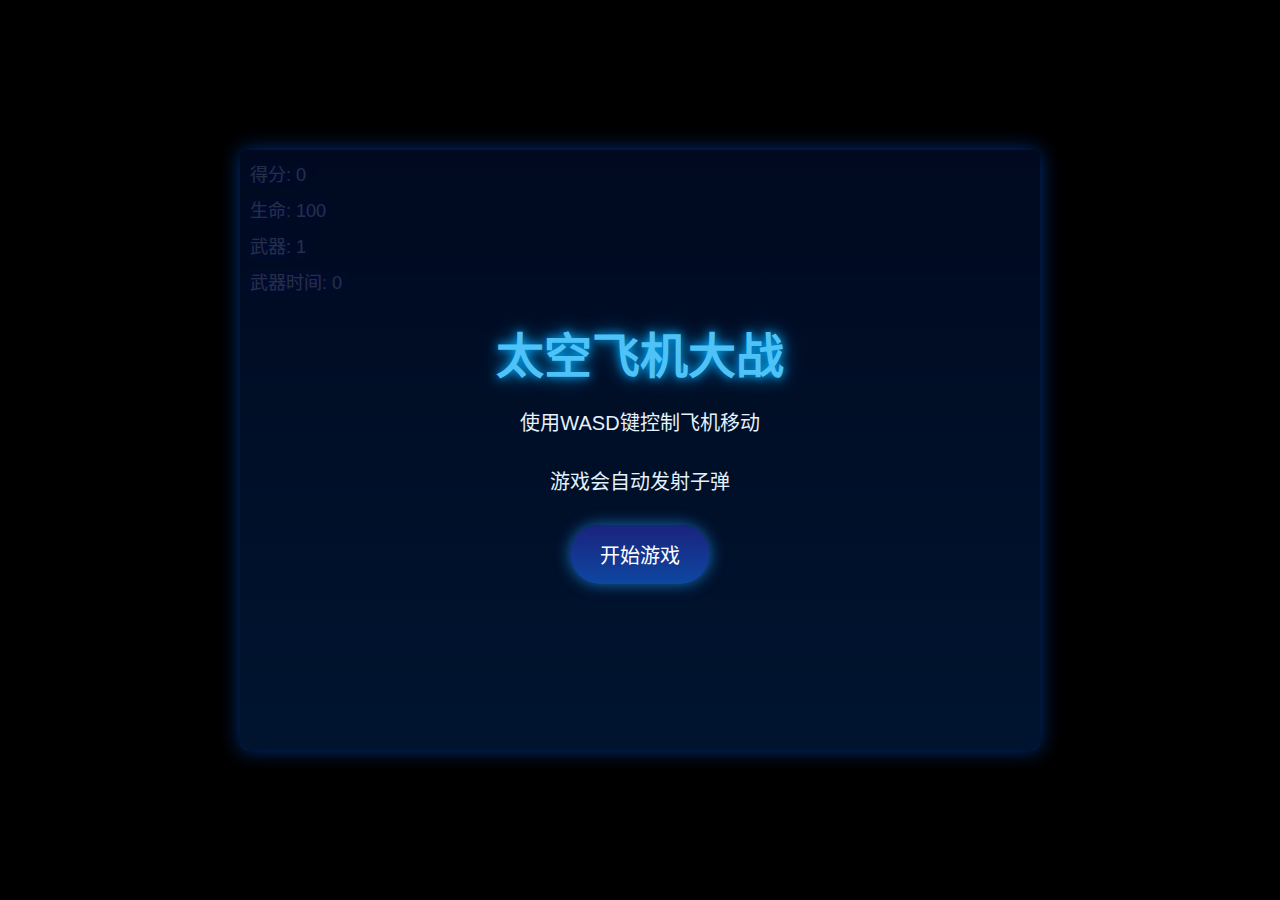
<file: index.html>
<!DOCTYPE html>
<html lang="zh-CN">
<head>
  <meta charset="UTF-8" />
  <meta name="viewport" content="width=device-width, initial-scale=1.0, user-scalable=no">
  <title>太空飞机大战</title>
  <link rel="stylesheet" href="style.css" />
</head>
<body>
  <div id="game-container">
    <canvas id="game-canvas" width="800" height="600"></canvas>
    
    <!-- 游戏界面 -->
    <div id="game-ui">
      <div id="score">得分: <span id="score-value">0</span></div>
      <div id="lives">生命: <span id="lives-value">100</span></div>
      <div id="weapon-level">武器: <span id="weapon-level-value">1</span></div>
      <div id="weapon-timer">武器时间: <span id="weapon-timer-value">0</span></div>
    </div>
    
    <!-- 开始界面 -->
    <div id="start-screen" class="screen">
      <h1>太空飞机大战</h1>
      <p>使用WASD键控制飞机移动</p>
      <p>游戏会自动发射子弹</p>
      <button id="start-btn">开始游戏</button>
    </div>
    
    <!-- 暂停界面 -->
    <div id="pause-screen" class="screen hidden">
      <h1>游戏暂停</h1>
      <button id="resume-btn">继续游戏</button>
    </div>
    
    <!-- 游戏结束界面 -->
    <div id="game-over-screen" class="screen hidden">
      <h1>游戏结束</h1>
      <p>最终得分: <span id="final-score">0</span></p>
      <button id="restart-btn">重新开始</button>
    </div>
  </div>
  
  <!-- 音频元素 - 使用Web Audio API生成音效 -->
  <audio id="bgm" loop>
    <source src="https://assets.mixkit.co/music/preview/mixkit-gaming-background-155.mp3" type="audio/mpeg">
  </audio>

  <script src="script.js"></script>
</body>
</html>
</file>
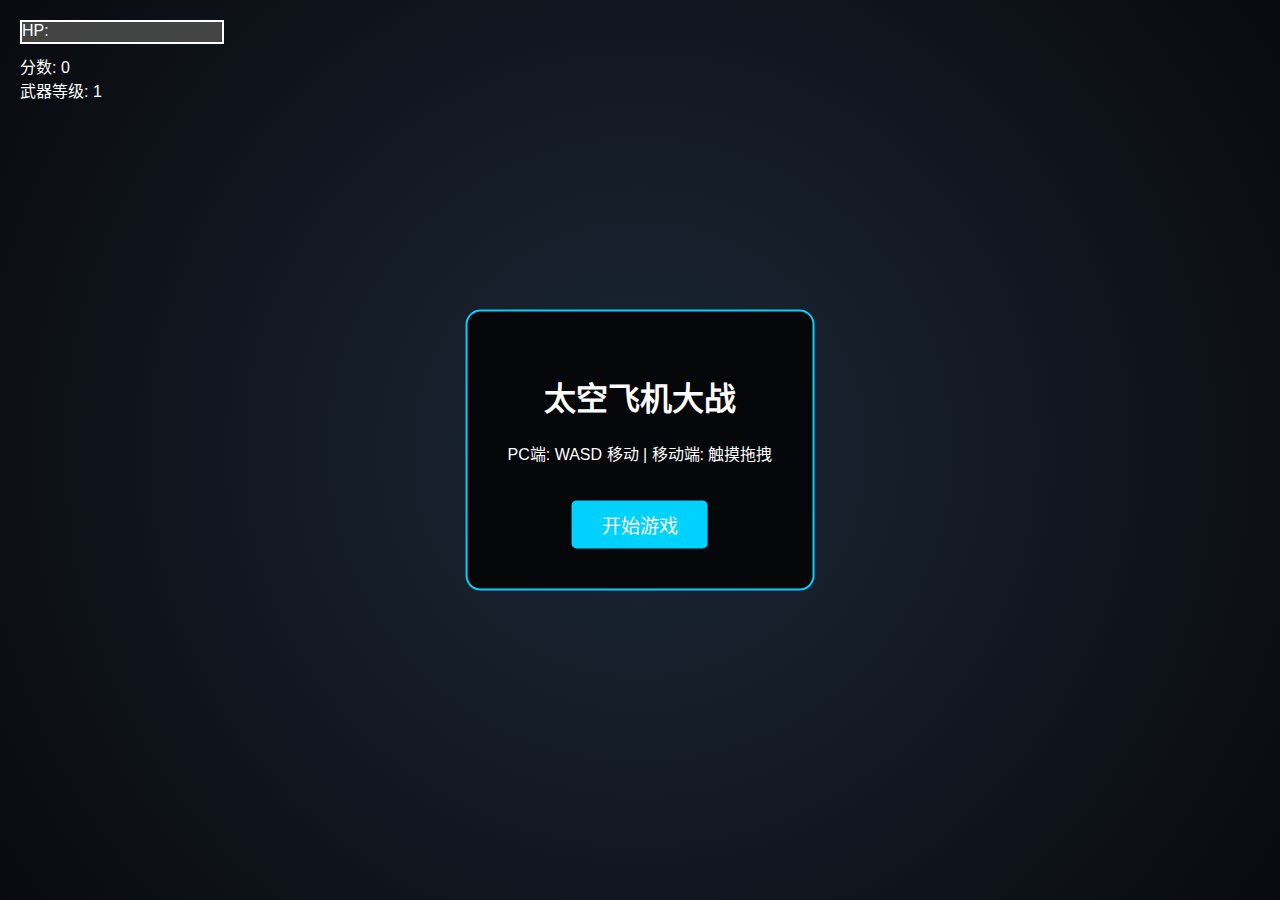
<file: Gemini3-fast/index.html>
<!DOCTYPE html>
<html lang="zh-CN">

<head>
    <meta charset="UTF-8">
    <meta name="viewport" content="width=device-width, initial-scale=1.0, maximum-scale=1.0, user-scalable=no">
    <title>太空飞机大战 - AI版</title>
    <link rel="stylesheet" href="style.css">
</head>

<body>
    <div id="game-container">
        <canvas id="gameCanvas"></canvas>

        <div id="ui-layer">
            <div class="stats">
                <div id="hp-bar-container">HP: <div id="hp-bar">
                        <div id="hp-fill"></div>
                    </div>
                </div>
                <div id="score-display">分数: 0</div>
                <div id="weapon-display">武器等级: 1</div>
            </div>

            <div id="start-screen" class="overlay">
                <h1>太空飞机大战</h1>
                <p>PC端: WASD 移动 | 移动端: 触摸拖拽</p>
                <button id="start-btn">开始游戏</button>
            </div>

            <div id="game-over-screen" class="overlay hidden">
                <h1>游戏结束</h1>
                <p id="final-score">最终分数: 0</p>
                <button id="restart-btn">重新开始</button>
            </div>
        </div>
    </div>
    <script src="script.js"></script>
</body>

</html>
</file>
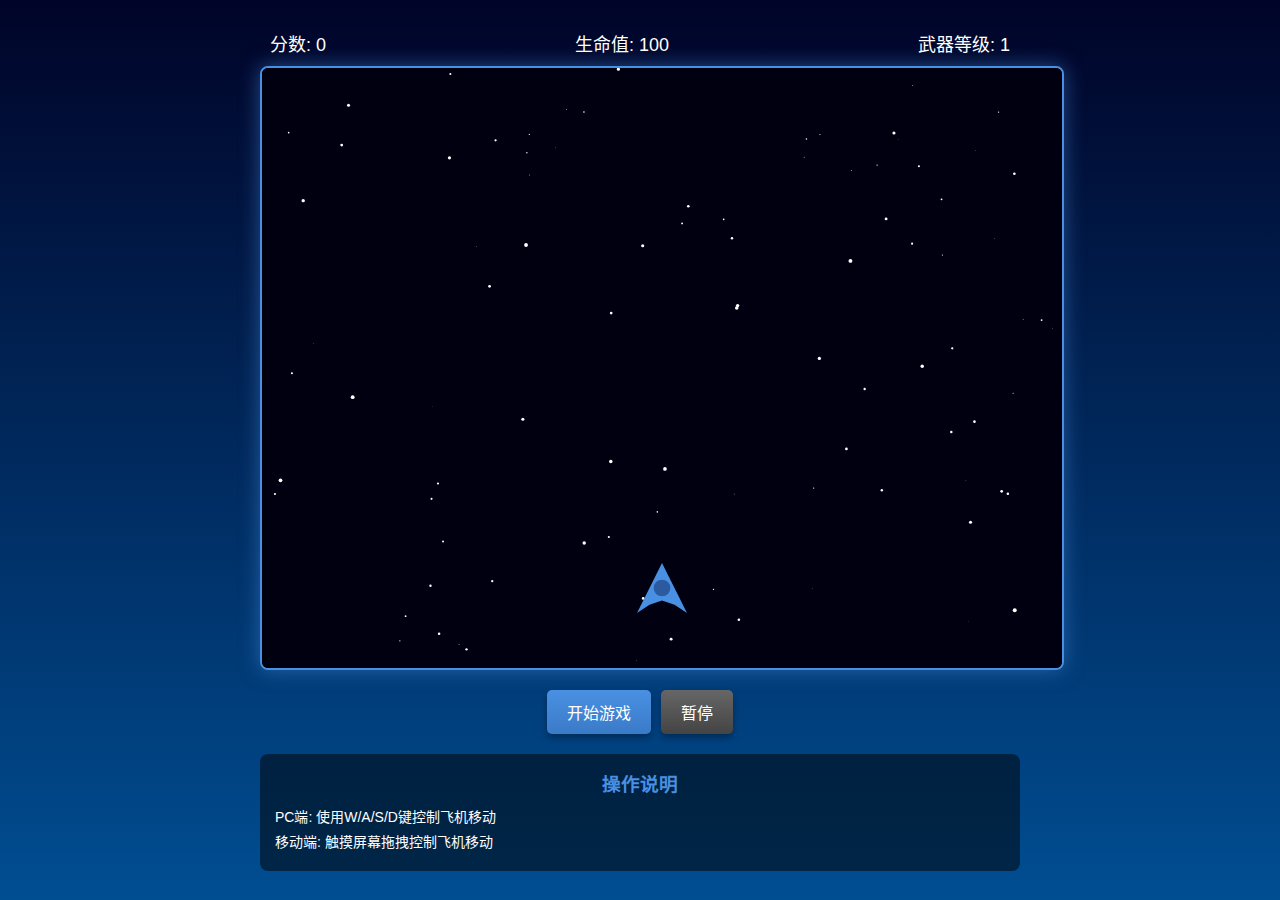
<file: GLM4.7/index.html>
<!DOCTYPE html>
<html lang="zh-CN">
<head>
    <meta charset="UTF-8">
    <meta name="viewport" content="width=device-width, initial-scale=1.0">
    <title>太空飞机大战</title>
    <link rel="stylesheet" href="style.css">
</head>
<body>
    <div class="game-container">
        <div class="game-header">
            <div class="score">分数: <span id="score">0</span></div>
            <div class="lives">生命值: <span id="lives">100</span></div>
            <div class="weapon">武器等级: <span id="weapon-level">1</span></div>
        </div>
        <canvas id="gameCanvas"></canvas>
        <div class="game-controls">
            <button id="startBtn">开始游戏</button>
            <button id="pauseBtn" disabled>暂停</button>
            <button id="resumeBtn" disabled style="display: none;">继续</button>
            <button id="restartBtn" style="display: none;">重新开始</button>
        </div>
        <div class="game-over" id="gameOver" style="display: none;">
            <h2>游戏结束</h2>
            <p>最终得分: <span id="finalScore">0</span></p>
            <button id="gameOverRestartBtn">重新开始</button>
        </div>
        <div class="instructions">
            <h3>操作说明</h3>
            <p>PC端: 使用W/A/S/D键控制飞机移动</p>
            <p>移动端: 触摸屏幕拖拽控制飞机移动</p>
        </div>
    </div>
    <script src="script.js"></script>
</body>
</html>
</file>
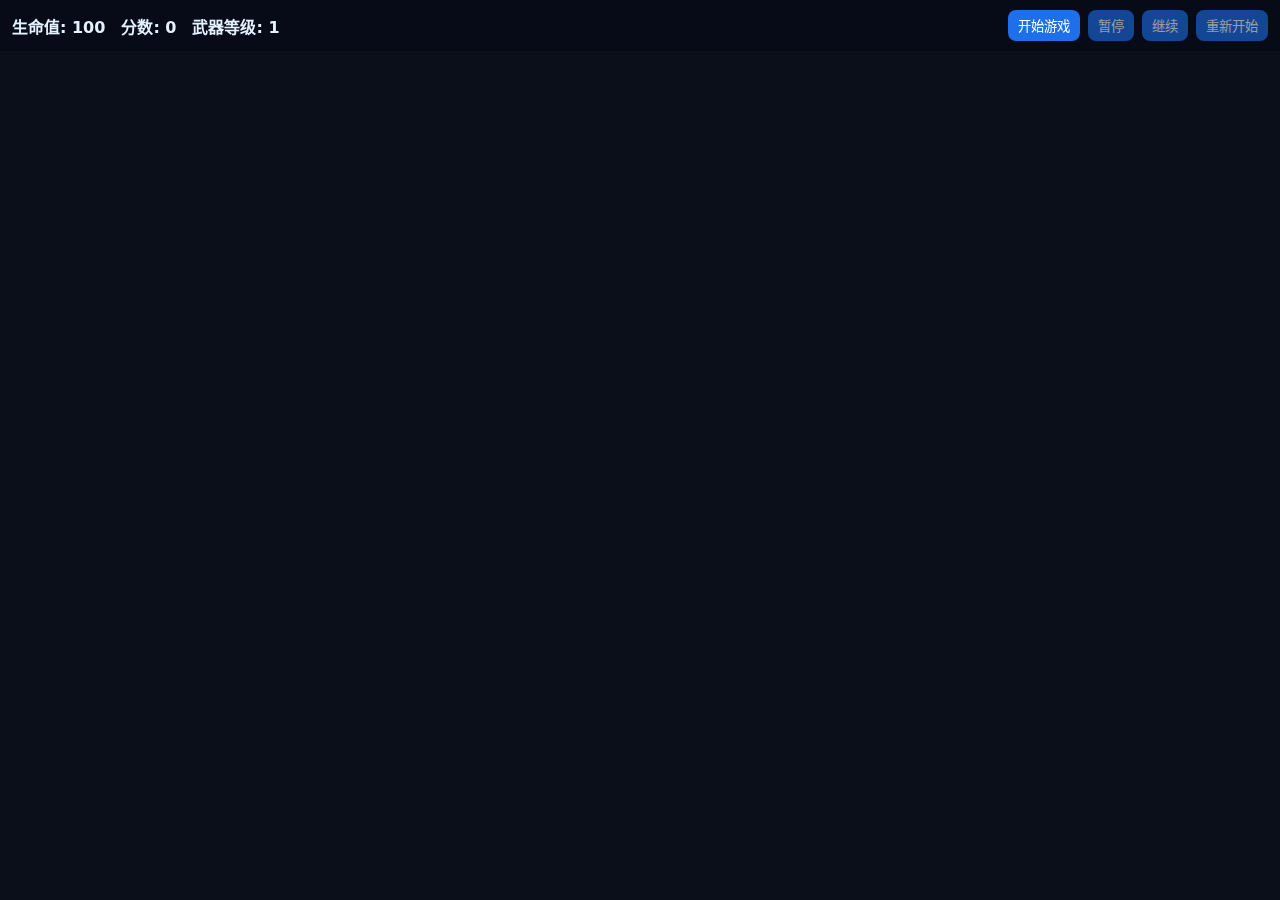
<file: Trae/index.html>
<!doctype html>
<html lang="zh-CN">
<head>
<meta charset="utf-8">
<meta name="viewport" content="width=device-width, initial-scale=1, maximum-scale=1, user-scalable=no">
<title>太空飞机大战</title>
<link rel="stylesheet" href="style.css">
</head>
<body>
<div class="hud">
  <div class="stats">
    <span>生命值: <span id="health">100</span></span>
    <span>分数: <span id="score">0</span></span>
    <span>武器等级: <span id="weapon">1</span></span>
  </div>
  <div class="controls">
    <button id="startBtn">开始游戏</button>
    <button id="pauseBtn" disabled>暂停</button>
    <button id="resumeBtn" disabled>继续</button>
    <button id="restartBtn" disabled>重新开始</button>
  </div>
</div>
<canvas id="gameCanvas"></canvas>
<div id="touchTarget" class="touch-target"></div>
<script src="script.js" defer></script>
</body>
</html>
</file>
<file: style.css>
/* 重置默认样式 */
* {
  margin: 0;
  padding: 0;
  box-sizing: border-box;
}

body {
  font-family: 'Arial', sans-serif;
  background: #000;
  display: flex;
  justify-content: center;
  align-items: center;
  min-height: 100vh;
  overflow: hidden;
  touch-action: none; /* 禁用双击缩放等触摸动作 */
}

/* 针对移动设备的适配 */
@media screen and (max-width: 768px) {
  #game-container {
    width: 100vw;
    height: 100vh;
    max-width: 100%;
    max-height: 100%;
    box-shadow: none;
    border-radius: 0;
  }

  #game-canvas {
    width: 100%;
    height: 100%;
  }

  .screen h1 {
    font-size: 32px;
  }

  .screen p {
    font-size: 18px;
  }

  .screen button {
    padding: 12px 24px;
    font-size: 18px;
  }
}

/* 游戏容器 */
#game-container {
  position: relative;
  width: 800px;
  height: 600px;
  box-shadow: 0 0 20px rgba(0, 100, 255, 0.5);
  border-radius: 8px;
  overflow: hidden;
}

/* 游戏画布 */
#game-canvas {
  background: linear-gradient(to bottom, #000428, #004e92);
  display: block;
}

/* 游戏UI */
#game-ui {
  position: absolute;
  top: 10px;
  left: 10px;
  color: #fff;
  font-size: 18px;
  z-index: 10;
  text-shadow: 0 0 5px #00f, 0 0 10px #00f;
}

#score, #lives, #weapon-level, #weapon-timer {
  margin-bottom: 10px;
  text-shadow: 0 0 5px #00f, 0 0 10px #00f;
}

/* 屏幕覆盖层 */
.screen {
  position: absolute;
  top: 0;
  left: 0;
  width: 100%;
  height: 100%;
  display: flex;
  flex-direction: column;
  justify-content: center;
  align-items: center;
  background: rgba(0, 10, 30, 0.85);
  color: #fff;
  z-index: 20;
  text-align: center;
}

.screen h1 {
  font-size: 48px;
  margin-bottom: 20px;
  color: #4fc3f7;
  text-shadow: 0 0 10px #00b0ff, 0 0 20px #0081cb;
}

.screen p {
  font-size: 20px;
  margin-bottom: 30px;
  color: #e3f2fd;
}

.screen button {
  background: linear-gradient(to bottom, #1a237e, #0d47a1);
  color: white;
  border: none;
  padding: 15px 30px;
  font-size: 20px;
  border-radius: 30px;
  cursor: pointer;
  transition: all 0.3s;
  box-shadow: 0 0 15px rgba(33, 150, 243, 0.7);
}

.screen button:hover {
  background: linear-gradient(to bottom, #283593, #1565c0);
  transform: scale(1.05);
  box-shadow: 0 0 20px rgba(33, 150, 243, 0.9);
}

.hidden {
  display: none;
}

/* 星空背景动画 */
@keyframes twinkle {
  0%, 100% { opacity: 0.2; }
  50% { opacity: 1; }
}

.star {
  position: absolute;
  background-color: #fff;
  border-radius: 50%;
  animation: twinkle 3s infinite;
}

.star:nth-child(2n) {
  animation-duration: 2s;
}

.star:nth-child(3n) {
  animation-duration: 4s;
}
</file>
<file: Gemini3-fast/style.css>
body {
    margin: 0;
    padding: 0;
    background-color: #000;
    color: #fff;
    font-family: 'Arial', sans-serif;
    overflow: hidden;
    touch-action: none;
}

#game-container {
    position: relative;
    width: 100vw;
    height: 100vh;
    display: flex;
    justify-content: center;
    align-items: center;
}

canvas {
    background: radial-gradient(circle, #1b2735 0%, #090a0f 100%);
    display: block;
}

#ui-layer {
    position: absolute;
    top: 0;
    left: 0;
    width: 100%;
    height: 100%;
    pointer-events: none;
}

.stats {
    padding: 20px;
    pointer-events: none;
}

#hp-bar-container {
    width: 200px;
    height: 20px;
    background: #444;
    border: 2px solid #fff;
    margin-bottom: 10px;
}

#hp-fill {
    width: 100%;
    height: 100%;
    background: #ff4757;
    transition: width 0.3s;
}

.overlay {
    position: absolute;
    top: 50%;
    left: 50%;
    transform: translate(-50%, -50%);
    text-align: center;
    background: rgba(0, 0, 0, 0.8);
    padding: 40px;
    border-radius: 15px;
    border: 2px solid #00d2ff;
    pointer-events: all;
}

.hidden {
    display: none;
}

button {
    padding: 10px 30px;
    font-size: 1.2rem;
    background: #00d2ff;
    border: none;
    color: white;
    cursor: pointer;
    border-radius: 5px;
    margin-top: 20px;
}

button:hover {
    background: #3a7bd5;
}
</file>
<file: GLM4.7/style.css>
* {
    margin: 0;
    padding: 0;
    box-sizing: border-box;
}

body {
    font-family: 'Arial', sans-serif;
    background: linear-gradient(to bottom, #000428, #004e92);
    color: white;
    display: flex;
    justify-content: center;
    align-items: center;
    min-height: 100vh;
    overflow: hidden;
}

.game-container {
    width: 100%;
    max-width: 800px;
    text-align: center;
    padding: 20px;
}

.game-header {
    display: flex;
    justify-content: space-between;
    margin-bottom: 10px;
    padding: 0 10px;
    font-size: 18px;
}

#gameCanvas {
    border: 2px solid #4a90e2;
    border-radius: 8px;
    background-color: #000;
    display: block;
    margin: 0 auto;
    box-shadow: 0 0 20px rgba(74, 144, 226, 0.5);
}

.game-controls {
    margin: 20px 0;
    display: flex;
    justify-content: center;
    gap: 10px;
}

button {
    background: linear-gradient(to bottom, #4a90e2, #3a7bc8);
    border: none;
    color: white;
    padding: 10px 20px;
    border-radius: 5px;
    cursor: pointer;
    font-size: 16px;
    transition: all 0.3s ease;
    box-shadow: 0 4px 6px rgba(0, 0, 0, 0.3);
}

button:hover {
    background: linear-gradient(to bottom, #5ba0f2, #4a8bd8);
    transform: translateY(-2px);
    box-shadow: 0 6px 8px rgba(0, 0, 0, 0.4);
}

button:disabled {
    background: linear-gradient(to bottom, #666, #444);
    cursor: not-allowed;
    transform: none;
}

.game-over {
    position: absolute;
    top: 50%;
    left: 50%;
    transform: translate(-50%, -50%);
    background: rgba(0, 0, 0, 0.8);
    padding: 30px;
    border-radius: 10px;
    text-align: center;
    box-shadow: 0 0 30px rgba(255, 0, 0, 0.5);
    border: 2px solid #ff0000;
}

.game-over h2 {
    margin-bottom: 20px;
    color: #ff0000;
    font-size: 32px;
}

.game-over p {
    margin-bottom: 20px;
    font-size: 24px;
}

.instructions {
    margin-top: 20px;
    padding: 15px;
    background: rgba(0, 0, 0, 0.5);
    border-radius: 8px;
    text-align: left;
}

.instructions h3 {
    margin-bottom: 10px;
    text-align: center;
    color: #4a90e2;
}

.instructions p {
    margin-bottom: 5px;
    font-size: 14px;
}

/* 移动端适配 */
@media (max-width: 768px) {
    .game-container {
        padding: 10px;
    }

    .game-header {
        font-size: 14px;
    }

    button {
        padding: 8px 15px;
        font-size: 14px;
    }

    .instructions {
        font-size: 12px;
    }
}
</file>
<file: Trae/style.css>
*{box-sizing:border-box}
html,body{height:100%;margin:0;background:#0b0f1a;color:#e5f1ff;font-family:system-ui,-apple-system,Segoe UI,Roboto,Ubuntu,Cantarell,Noto Sans,sans-serif}
.hud{position:fixed;top:0;left:0;right:0;display:flex;justify-content:space-between;align-items:center;padding:10px 12px;background:rgba(4,8,20,.5);backdrop-filter:saturate(1.2) blur(6px);z-index:10}
.hud .stats{display:flex;gap:16px;font-weight:600}
.hud .controls{display:flex;gap:8px}
.hud button{padding:6px 10px;border:0;border-radius:8px;background:#1f6feb;color:#fff;cursor:pointer}
.hud button:disabled{opacity:.6;cursor:not-allowed}
#gameCanvas{display:block;width:100vw;height:100vh}
.touch-target{position:fixed;width:22px;height:22px;border-radius:50%;background:#00e0ff88;box-shadow:0 0 12px #00e0ffcc;pointer-events:none;transform:translate(-50%,-50%);z-index:9;opacity:0;transition:opacity .12s}
.overlay{position:fixed;inset:0;display:flex;align-items:center;justify-content:center;background:rgba(0,0,0,.4);color:#fff;font-size:28px;font-weight:700;z-index:11}
</file>
